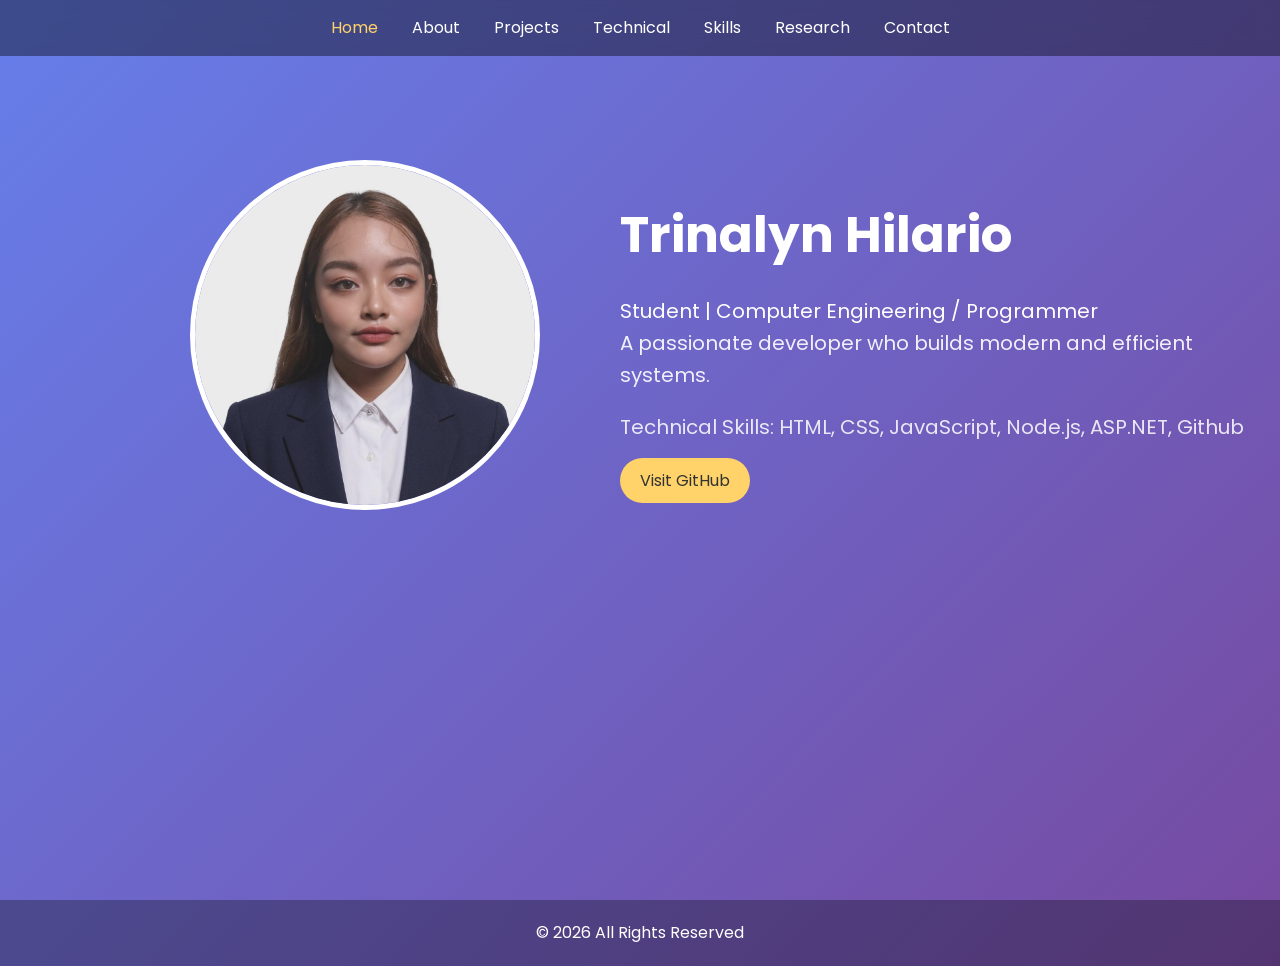
<file: Index.html>
<!DOCTYPE html>
<html lang="en">
<head>
<meta charset="UTF-8">
<meta name="viewport" content="width=device-width, initial-scale=1.0">
<title>My Portfolio</title>

<link rel="stylesheet" href="style.css">

<!-- Google Fonts -->
<link href="https://fonts.googleapis.com/css2?family=Poppins:wght@300;400;600&display=swap" rel="stylesheet">
</head>

<body>

<!-- NAVBAR -->
<nav>
    <a href="#home">Home</a>
    <a href="#about">About</a>
    <a href="#projects">Projects</a>
    <a href="#portfolio">Technical</a>
    <a href="#skills">Skills</a>
    <a href="#research">Research</a>
    <a href="#contact">Contact</a>
</nav>

<!-- HOME -->
<section id="home" class="hero">
  <div class="hero-container">
  <!-- Profile Image -->
    <div class="profile-wrapper">
      <img id="profileImage" src="Me.jpg" alt="Profile">
    </div>


    <!-- Text Content -->
    <div class="hero-text">
      <div class="hero-tabs">
      <h1>Trinalyn Hilario</h1>
      <p>Student | Computer Engineering / Programmer</p>
      <p class="desc">
        A passionate developer who builds modern and efficient systems.
      </p>
      <p class="tech-skills">Technical Skills: HTML, CSS, JavaScript, Node.js, ASP.NET, Github</p>
      <a href="https://github.com/yourusername" class="btn">Visit GitHub</a>
    </div>

  </div>
</section>

<!-- ABOUT -->
<section id="about" class="fade-in">
    <div class="card">
        <h2>About Me</h2>
        <p>🎓 Academic Background: Your course here</p>
        <p>📜 Certifications: Add your badges</p>
        <p>🎯 Career Goal: To become a successful developer</p>
        <p>📧 Email: your@email.com</p>
    </div>
</section>

<!-- PROJECTS -->
<section id="projects" class="fade-in">
    <div class="card">
        <h2>Projects</h2>
        <div class="projects" id="projectsContainer">
            <div class="card">
                <h3>Project 1</h3>
                <p>Short description</p>
                <a href="project1.html" target="_blank" class="btn">View</a>
            </div>
            <div class="card">
                <h3>Project 2</h3>
                <p>Short description</p>
                <a href="project2.html" target="_blank" class="btn">View</a>
            </div>
        </div>
        <div class="add-project-section">
            <button class="add-btn" onclick="addNewProject()">+ Add Project</button>
        </div>
    </div>
</section>

<!-- TECHNICAL -->
<section id="portfolio" class="fade-in">
    <div class="card">
        <h2>Technical Portfolio</h2>
        <p>Detailed documentation of systems developed, including architecture, code snippets, and deployment details.</p>
        <p>Programming Languages: HTML, CSS, JavaScript, C#</p>
        <p>Frameworks: Node.js, ASP.NET</p>
        <p>Technologies: Git, SQL, REST APIs</p>
    </div>
</section>

<!-- SKILLS -->
<section id="skills" class="fade-in">
    <div class="card">
        <h2>Skills & Tools</h2>
        <p>💻 HTML, CSS, JavaScript</p>
        <p>⚙️ Node.js, ASP.NET</p>
        <p>🛠️ Git</p>
    </div>
</section>

<!-- RESEARCH -->
<section id="research" class="fade-in">
    <div class="card">
        <h2>Research / Publications</h2>
        <p>Papers or thesis related to computer engineering and programming.</p>
    </div>
</section>

<!-- CONTACT -->
<section id="contact" class="fade-in">
    <div class="card">
        <h2>Contact</h2>
        <p>Email: trinalynhilario.789@gmail.com
        </p>
        <p> Phone No. 09604494012</p>
    </div>
</section>

<footer>
    <p>© 2026 All Rights Reserved</p>
</footer>

<script src="script.js"></script>
</body>
</html>
</file>
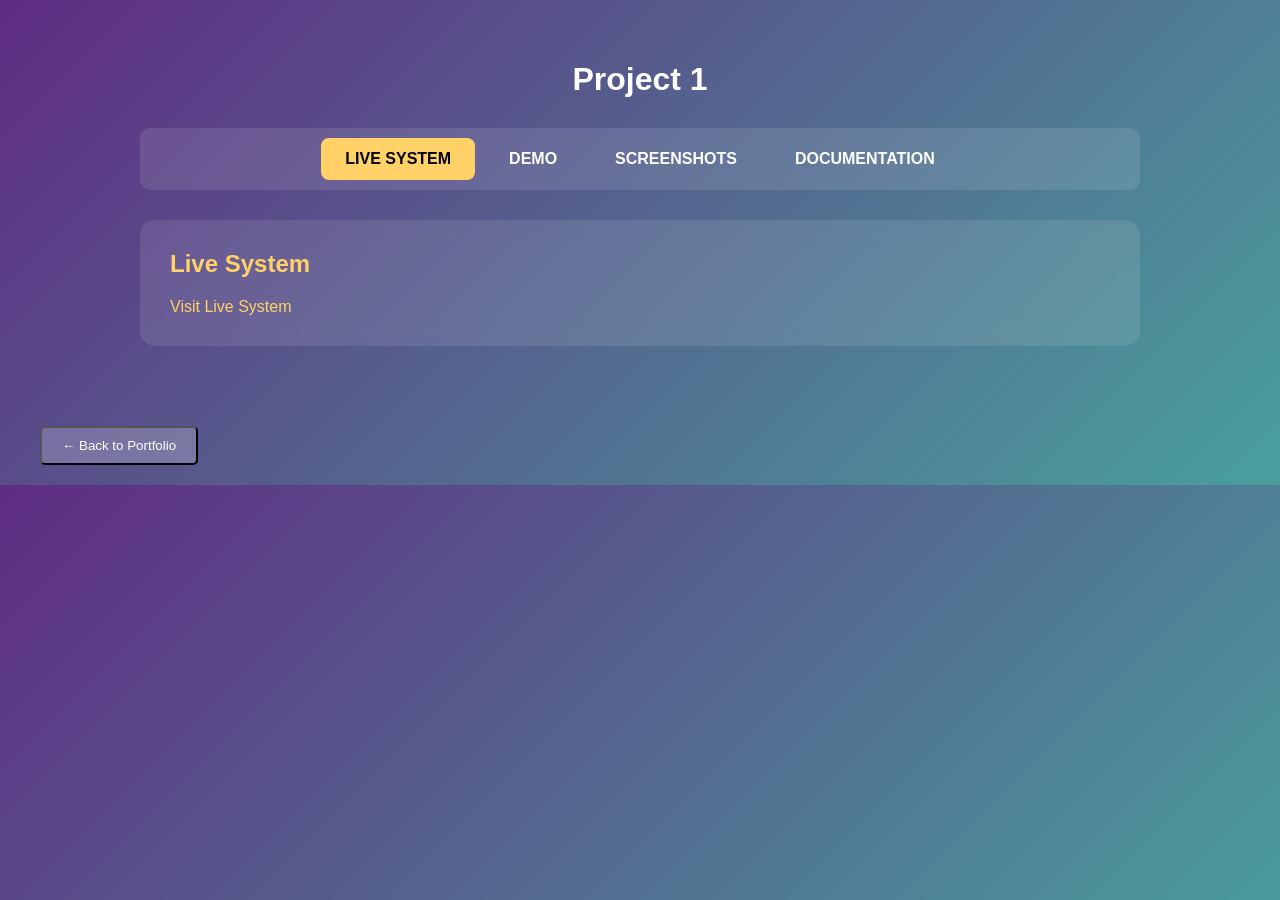
<file: project1.html>
<!DOCTYPE html>
<html lang="en">
<head>
  <meta charset="UTF-8">
  <title>Project 1</title>
  <link rel="stylesheet" href="project.css">
</head>
<body>

<div class="project-container">

  <h1 id="projectTitle">Project 1</h1>

  <!-- Tab Navigation -->
  <nav class="project-nav">
    <a href="#live-system" class="tab-link active">LIVE SYSTEM</a>
    <a href="#demo" class="tab-link">DEMO</a>
    <a href="#screenshots" class="tab-link">SCREENSHOTS</a>
    <a href="#documentation" class="tab-link">DOCUMENTATION</a>
  </nav>

  <!-- LIVE SYSTEM Tab -->
  <section id="live-system" class="tab-content active">
    <div class="card">
      <h2>Live System</h2>
      <a id="liveSystemLink" href="https://raketero.vercel.app/" target="_blank" class="project-link">
        Visit Live System
      </a>
    </div>
  </section>

  <!-- DEMO Tab -->
  <section id="demo" class="tab-content">
    <div class="card">
      <h2>Demo Video</h2>
      <iframe id="demoFrame" width="560" height="315"
        src="https://www.youtube.com/embed/YxcTBB6_bws?si=v74rIPLfb45vGMN4"
        title="YouTube video"
        frameborder="0"
        allowfullscreen>
      </iframe>
    </div>
  </section>

  <!-- SCREENSHOTS Tab -->
  <section id="screenshots" class="tab-content">
    <div class="card">
      <h2>Screenshots</h2>
      <div class="screenshots-grid" id="screenshotsGrid">
        <!-- Images will be added here dynamically -->
      </div>
      <div class="upload-buttons-section">
        <button class="upload-btn" onclick="document.getElementById('uploadInput').click()">Upload Image</button>
        <input type="file" id="uploadInput" accept="image/*" style="display: none;">
      </div>
      <div class="save-section" id="saveSectionBtn" style="display: none;">
        <button id="saveBtn" class="save-btn">Save Changes</button>
      </div>
    </div>
  </section>

  <!-- DOCUMENTATION Tab -->
  <section id="documentation" class="tab-content">
    <div class="card">
      <h2>Documentation</h2>
      <a id="docLink" href="Requirements.pdf" target="_blank" class="project-link">
        View Documentation
      </a>
    </div>
  </section>

</div>

<button class="back-btn" onclick="window.location.href='Index.html#projects'">← Back to Portfolio</button>

<script src="project1.js"></script>

</body>
</html>
</file>
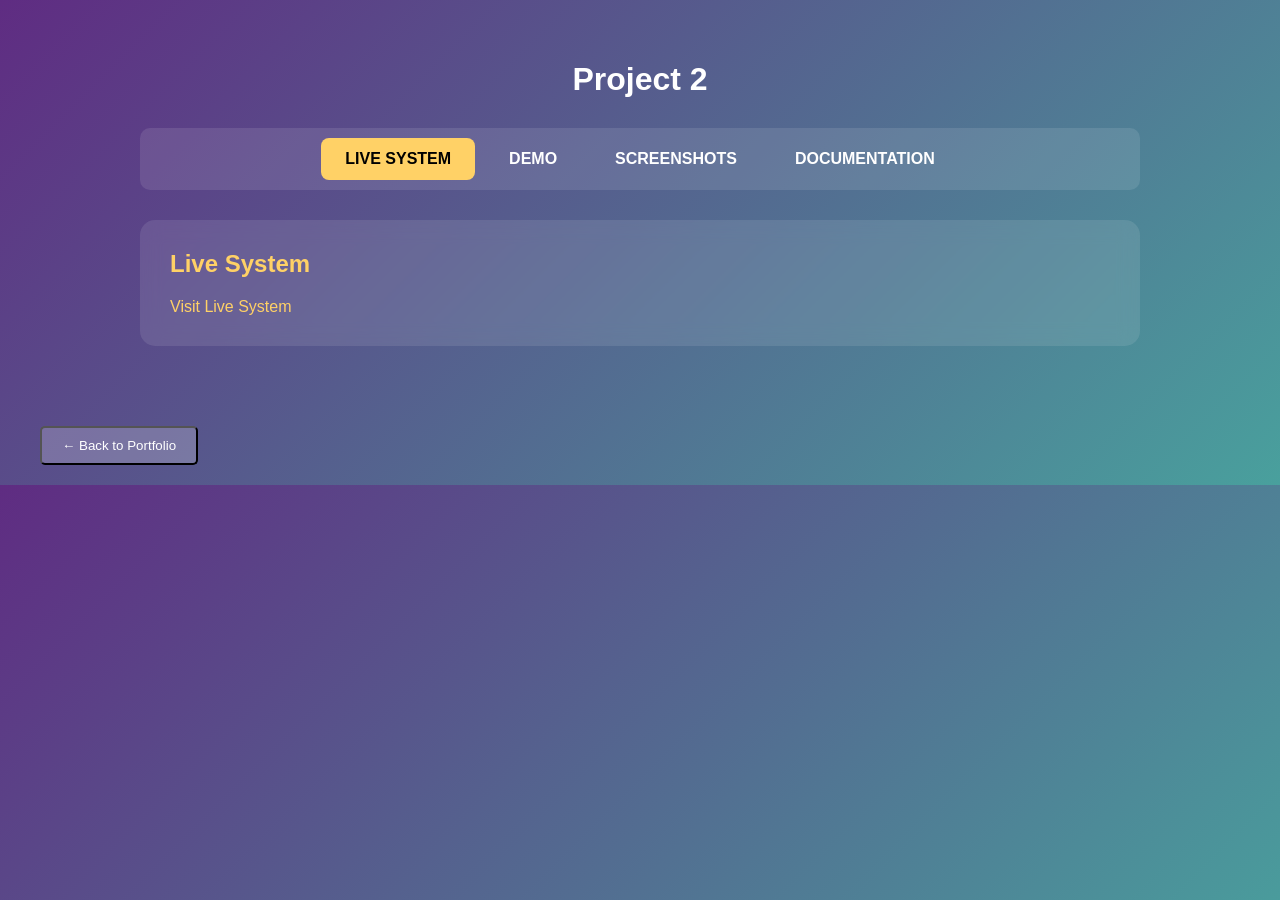
<file: project2.html>
<!DOCTYPE html>
<html lang="en">
<head>
  <meta charset="UTF-8">
  <title>Project 2</title>
  <link rel="stylesheet" href="project.css">
</head>
<body>

<div class="project-container">

  <h1>Project 2</h1>

  <!-- Tab Navigation -->
  <nav class="project-nav">
    <a href="#live-system" class="tab-link active">LIVE SYSTEM</a>
    <a href="#demo" class="tab-link">DEMO</a>
    <a href="#screenshots" class="tab-link">SCREENSHOTS</a>
    <a href="#documentation" class="tab-link">DOCUMENTATION</a>
  </nav>

  <!-- LIVE SYSTEM Tab -->
  <section id="live-system" class="tab-content active">
    <div class="card">
      <h2>Live System</h2>
      <a href="https://raketero.vercel.app" target="_blank" class="project-link">
        Visit Live System
      </a>
    </div>
  </section>

  <!-- DEMO Tab -->
  <section id="demo" class="tab-content">
    <div class="card">
      <h2>Demo Video</h2>
      <iframe width="560" height="315"
        src="https://www.youtube.com/embed/YxcTBB6_bws?si=v74rIPLfb45vGMN4"
        title="YouTube video"
        frameborder="0"
        allowfullscreen>
      </iframe>
    </div>
  </section>

  <!-- SCREENSHOTS Tab -->
  <section id="screenshots" class="tab-content">
    <div class="card">
      <h2>Screenshots</h2>
      <div class="screenshots-grid" id="screenshotsGrid">
        <!-- Images will be added here dynamically -->
      </div>
      <div class="upload-buttons-section">
        <button class="upload-btn" onclick="document.getElementById('uploadInput').click()">Upload Image</button>
        <input type="file" id="uploadInput" accept="image/*" style="display: none;">
      </div>
      <div class="save-section" id="saveSectionBtn" style="display: none;">
        <button id="saveBtn" class="save-btn">Save Changes</button>
      </div>
    </div>
  </section>

  <!-- DOCUMENTATION Tab -->
  <section id="documentation" class="tab-content">
    <div class="card">
      <h2>Documentation</h2>
      <a href="docs/project2.pdf" target="_blank" class="project-link">
        View Documentation
      </a>
    </div>
  </section>

</div>

<button class="back-btn" onclick="window.location.href='Index.html#projects'">← Back to Portfolio</button>

<script src="project2.js"></script>

</body>
</html>
</file>
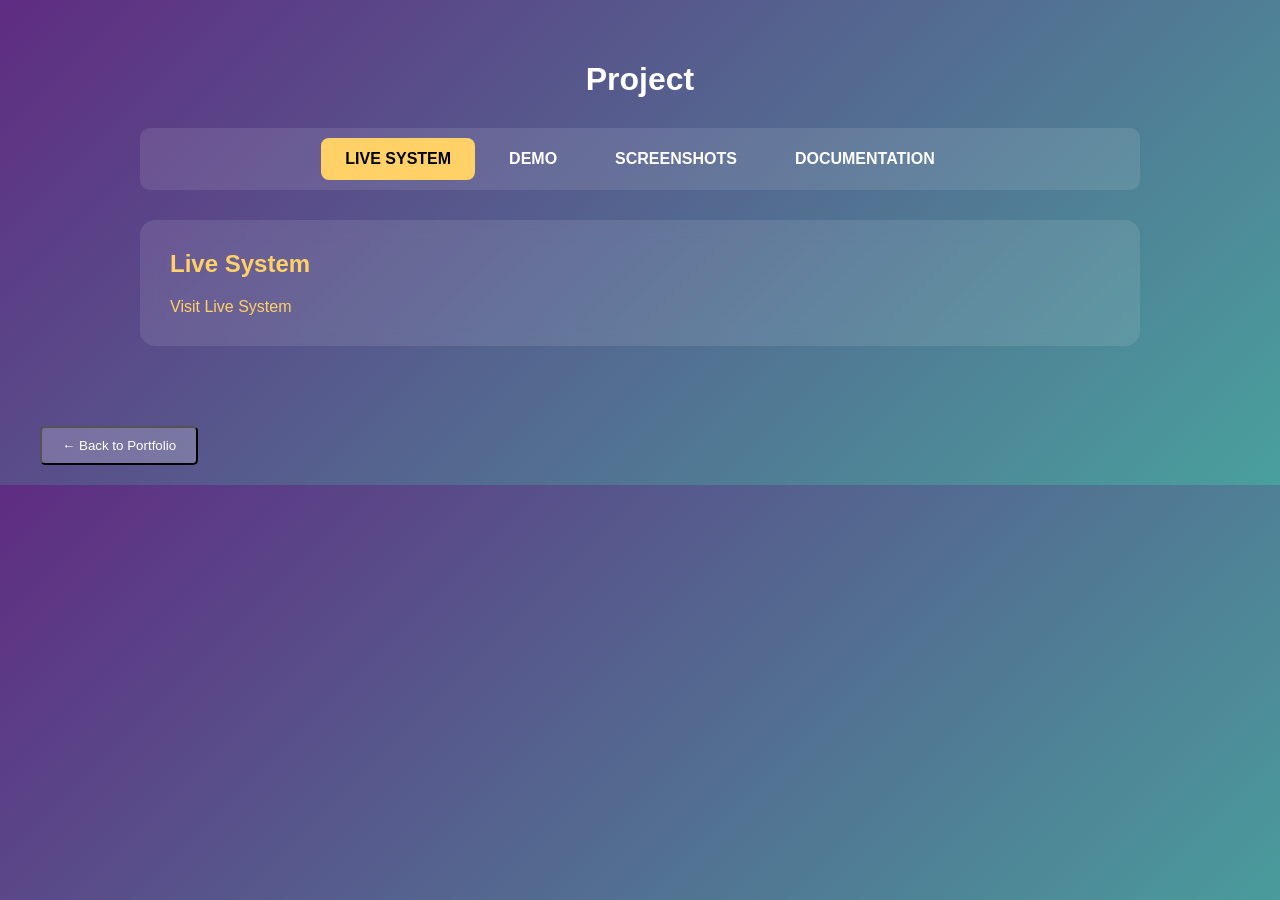
<file: projectTemplate.html>
<!DOCTYPE html>
<html lang="en">
<head>
  <meta charset="UTF-8">
  <title>Project</title>
  <link rel="stylesheet" href="project.css">
</head>
<body>

<div class="project-container">

  <h1 id="projectTitle">Project</h1>

  <!-- Tab Navigation -->
  <nav class="project-nav">
    <a href="#live-system" class="tab-link active">LIVE SYSTEM</a>
    <a href="#demo" class="tab-link">DEMO</a>
    <a href="#screenshots" class="tab-link">SCREENSHOTS</a>
    <a href="#documentation" class="tab-link">DOCUMENTATION</a>
  </nav>

  <!-- LIVE SYSTEM Tab -->
  <section id="live-system" class="tab-content active">
    <div class="card">
      <h2>Live System</h2>
      <a id="liveSystemLink" href="https://raketero.vercel.app/" target="_blank" class="project-link">
        Visit Live System
      </a>
    </div>
  </section>

  <!-- DEMO Tab -->
  <section id="demo" class="tab-content">
    <div class="card">
      <h2>Demo Video</h2>
      <iframe id="demoFrame" width="560" height="315"
        src="https://www.youtube.com/embed/YxcTBB6_bws?si=v74rIPLfb45vGMN4"
        title="YouTube video"
        frameborder="0"
        allowfullscreen>
      </iframe>
    </div>
  </section>

  <!-- SCREENSHOTS Tab -->
  <section id="screenshots" class="tab-content">
    <div class="card">
      <h2>Screenshots</h2>
      <div class="screenshots-grid" id="screenshotsGrid">
        <!-- Images will be added here dynamically -->
      </div>
      <div class="upload-buttons-section">
        <button class="upload-btn" onclick="document.getElementById('uploadInput').click()">Upload Image</button>
        <input type="file" id="uploadInput" accept="image/*" style="display: none;">
      </div>
      <div class="save-section" id="saveSectionBtn" style="display: none;">
        <button id="saveBtn" class="save-btn">Save Changes</button>
      </div>
    </div>
  </section>

  <!-- DOCUMENTATION Tab -->
  <section id="documentation" class="tab-content">
    <div class="card">
      <h2>Documentation</h2>
      <a id="docLink" href="Requirements.pdf" target="_blank" class="project-link">
        View Documentation
      </a>
    </div>
  </section>

</div>

<button class="back-btn" onclick="window.location.href='Index.html#projects'">← Back to Portfolio</button>

<script src="projectTemplate.js"></script>
</body>
</html>
</file>
<file: style.css>
* {
    margin: 0;
    padding: 0;
    box-sizing: border-box;
    font-family: 'Poppins', sans-serif;
}

body {
    background: linear-gradient(135deg, #667eea, #764ba2);
    color: white;
    scroll-behavior: smooth;
    line-height: 1.6;
}

/* NAV */
nav {
    position: fixed;
    width: 100%;
    top: 0;
    background: rgba(0,0,0,0.4);
    backdrop-filter: blur(10px);
    padding: 15px;
    text-align: center;
    z-index: 1000;
}

nav a {
    color: white;
    margin: 0 15px;
    text-decoration: none;
    transition: 0.3s;
}

nav a:hover, nav a.active {
    color: #ffd369;
}

/* SECTIONS */
section {
    padding: 60px 40px;
    min-height: 100vh;
    display: none;
}

#home {
    display: block;
}

/* CARD */
.card {
    background: rgba(255,255,255,0.1);
    backdrop-filter: blur(12px);
    padding:50px;
    border-radius: 20px;
    margin: 70px auto;
    max-width: 900px;
    box-shadow: 0 8px 20px rgba(0,0,0,0.2);
    transition: transform 0.3s;
}

.card:hover {
    transform: translateY(-10px);
}

#about .card p {
    margin-bottom: 20px;
}

/* HOME - HERO SECTION */
.hero {
  height: 100vh;
  display: flex;
  align-items: center;
  justify-content: center;
  background: linear-gradient(135deg, #667eea, #764ba2);
  color: white;
  overflow: hidden;
}

.hero-container {
  display: flex;
  align-items: center;
  gap: 60px;
  position: relative;
}

/* PROFILE IMAGE */
.profile-wrapper {
  position: relative;
  z-index: 2;
  margin-left: 150px;
}

.profile-wrapper img {
  width: 350px;
  height: 350px;
  border-radius: 50%;
  border: 5px solid white;
  object-fit: cover;
  margin-top: 100px;
}

/* TEXT */
.hero-text {
  position: relative;
  left: 20px;
  z-index: 1;
  margin-top: 120px;
}

.tab-label {
  color: white;
}

.hero-text h1 {
  font-size: 50px;
  margin-bottom: 20px;
}

.hero-text p {
  font-size: 20px;
  margin-top: 10px;
}

.hero-text .desc {
  margin-top: 0px;
  opacity: 0.9;
}

.hero-text .tech-skills {
  margin-top: 20px;
  opacity: 0.85;
}

/* BUTTON */
.btn {
    background: #ffd369;
    color: #333;
    padding: 10px 20px;
    border-radius: 25px;
    text-decoration: none;
    margin-top: 15px;
    display: inline-block;
}

.btn:hover {
    background: white;
}

/* PROJECT GRID */
.projects {
    display: grid;
    grid-template-columns: repeat(auto-fit, minmax(250px, 1fr));
    gap: 20px;
    margin-bottom: 30px;
}

/* ADD PROJECT SECTION */
.add-project-section {
    display: flex;
    justify-content: center;
    margin-top: 30px;
    padding-top: 20px;
    border-top: 1px solid rgba(255, 255, 255, 0.2);
}

.add-btn {
    background: linear-gradient(135deg, #667eea, #764ba2);
    color: white;
    border: 2px solid rgba(255, 255, 255, 0.3);
    padding: 12px 30px;
    border-radius: 25px;
    font-size: 16px;
    font-weight: 600;
    cursor: pointer;
    transition: all 0.3s ease;
    display: flex;
    align-items: center;
    gap: 8px;
}

.add-btn:hover {
    background: linear-gradient(135deg, #764ba2, #667eea);
    border-color: white;
    transform: scale(1.05);
    box-shadow: 0 5px 15px rgba(102, 126, 234, 0.4);
}

.add-btn:active {
    transform: scale(0.98);
}

/* PROJECT CARD INPUTS */
.project-title-input,
.project-desc-input,
.project-link-input {
    width: 100%;
    padding: 10px;
    margin: 10px 0;
    border: 1px solid rgba(255, 255, 255, 0.3);
    border-radius: 8px;
    background: rgba(255, 255, 255, 0.1);
    color: white;
    font-family: 'Poppins', sans-serif;
    font-size: 14px;
}

.project-title-input::placeholder,
.project-desc-input::placeholder,
.project-link-input::placeholder {
    color: rgba(255, 255, 255, 0.6);
}

.project-title-input:focus,
.project-desc-input:focus,
.project-link-input:focus {
    outline: none;
    background: rgba(255, 255, 255, 0.2);
    border-color: #ffd369;
}

/* PROJECT ACTIONS */
.project-actions {
    display: flex;
    flex-direction: column;
    gap: 10px;
    margin-top: 15px;
}

.save-project-btn,
.cancel-project-btn,
.edit-project-btn,
.delete-project-btn {
    padding: 8px 16px;
    border: none;
    border-radius: 8px;
    font-weight: 600;
    cursor: pointer;
    transition: all 0.3s ease;
    font-size: 14px;
}

.save-project-btn {
    background: #28a745;
    color: white;
}

.save-project-btn:hover {
    background: #218838;
}

.cancel-project-btn {
    background: #6c757d;
    color: white;
}

.cancel-project-btn:hover {
    background: #5a6268;
}

.edit-project-btn {
    background: #4a90e2;
    color: white;
}

.edit-project-btn:hover {
    background: #357abd;
}

.delete-project-btn {
    background: #dc3545;
    color: white;
}

.delete-project-btn:hover {
    background: #c82333;
}

/* FOOTER */
footer {
    text-align: center;
    padding: 20px;
    background: rgba(0,0,0,0.3);
}

/* ANIMATION */
.fade-in {
    opacity: 0;
    transform: translateY(20px);
    transition: 1s;
}

.fade-in.show {
    opacity: 1;
    transform: translateY(0);
}

/* PROJECT DETAIL PAGE STYLES */
.project-container {
  padding: 40px;
  max-width: 1000px;
  margin: auto;
}

h1.project-title {
  text-align: center;
  margin-bottom: 30px;
}

.screenshots {
  display: flex;
  gap: 15px;
  flex-wrap: wrap;
  justify-content: center;
}

.screenshots img {
  width: 300px;
  border-radius: 10px;
}

.section {
  margin-top: 30px;
}

.section h2 {
  margin-bottom: 10px;
}

.project-link {
  color: #ffd166;
  text-decoration: none;
}

.project-link:hover {
  text-decoration: underline;
}
</file>
<file: project.css>
body {
  margin: 0px;
  font-family: Arial, sans-serif;
  background: linear-gradient(135deg, #5f2c82, #49a09d);
  color: white;
}

.project-container {
  padding: 40px;
  max-width: 1000px;
  margin: auto;
}

h1 {
  text-align: center;
  margin-bottom: 30px;
}

/* Tab Navigation */
.project-nav {
  display: flex;
  justify-content: center;
  margin-bottom: 30px;
  background: rgba(255, 255, 255, 0.1);
  border-radius: 10px;
  padding: 10px;
}

.tab-link {
  color: white;
  text-decoration: none;
  padding: 12px 24px;
  margin: 0 5px;
  border-radius: 8px;
  transition: all 0.3s ease;
  font-weight: bold;
}

.tab-link:hover {
  background: rgba(255, 255, 255, 0.2);
}

.tab-link.active {
  background: #ffd166;
  color: black;
}

/* Tab Content */
.tab-content {
  display: none;
}

.tab-content.active {
  display: block;
}

/* Cards */
.card {
  background: rgba(255, 255, 255, 0.1);
  border-radius: 15px;
  padding: 30px;
  margin-bottom: 20px;
  backdrop-filter: blur(10px);
}

.card h2 {
  margin-top: 0;
  color: #ffd166;
}

/* Screenshots Grid */
.screenshots-grid {
  display: grid;
  grid-template-columns: repeat(auto-fill, minmax(200px, 1fr));
  gap: 20px;
  margin-bottom: 20px;
}

.screenshot-item {
  background: rgba(255, 255, 255, 0.05);
  border-radius: 10px;
  padding: 15px;
  text-align: center;
  position: relative;
}

.image-container {
  position: relative;
  margin-bottom: 15px;
  min-height: 150px;
  display: flex;
  align-items: center;
  justify-content: center;
  border: 2px dashed rgba(255, 255, 255, 0.3);
  border-radius: 10px;
  overflow: hidden;
}

.image-container img.screenshot-image {
  max-width: 100%;
  max-height: 200px;
  border-radius: 8px;
  display: block;
}

.delete-btn {
  position: absolute;
  top: 10px;
  right: 10px;
  background: linear-gradient(135deg, #dc3545, #ff6b6b);
  color: white;
  border: none;
  padding: 8px 12px;
  border-radius: 25px;
  cursor: pointer;
  font-size: 14px;
  font-weight: bold;
  transition: all 0.3s ease;
  display: flex;
  align-items: center;
  justify-content: center;
  line-height: 1;
  box-shadow: 0 4px 8px rgba(220, 53, 69, 0.3);
  min-width: 40px;
  min-height: 40px;
}

.delete-btn:hover {
  background: linear-gradient(135deg, #c82333, #ff5252);
  transform: scale(1.1);
  box-shadow: 0 6px 12px rgba(220, 53, 69, 0.5);
}

.delete-btn:active {
  transform: scale(0.95);
}

.upload-placeholder {
  text-align: center;
  color: rgba(255, 255, 255, 0.7);
}

.upload-placeholder p {
  margin: 10px 0;
  font-size: 14px;
}

/* Upload Buttons Section */
.upload-buttons-section {
  display: flex;
  gap: 15px;
  justify-content: center;
  margin: 25px 0 20px 0;
  flex-wrap: wrap;
}

/* Buttons */
.upload-btn {
  background: #4a90e2;
  color: white;
  border: none;
  padding: 10px 20px;
  border-radius: 5px;
  cursor: pointer;
  font-size: 14px;
  font-weight: bold;
  transition: background 0.3s ease;
}

.upload-btn:hover {
  background: #357abd;
}

.save-section {
  text-align: center;
  margin: 20px 0;
}

.save-btn {
  background: #28a745;
  color: white;
  border: none;
  padding: 12px 24px;
  border-radius: 5px;
  cursor: pointer;
  font-size: 16px;
  font-weight: bold;
}

.save-btn:hover {
  background: #218838;
}

/* Links */
a, .project-link {
  color: #ffd166;
  text-decoration: none;
}

a:hover, .project-link:hover {
  text-decoration: underline;
}

/* Responsive */
@media (max-width: 768px) {
  .project-nav {
    flex-direction: column;
    align-items: center;
  }

  .tab-link {
    margin: 5px 0;
    width: 200px;
    text-align: center;
  }

  .screenshots-grid {
    grid-template-columns: 1fr;
  }
}

/* Back Button */
.back-btn {
  display: inline-block;
  margin: 20px 40px;
  padding: 10px 20px;
  background-color: rgba(255, 255, 255, 0.2);
  color: white;
  text-decoration: none;
  border-radius: 5px;
  transition: background-color 0.3s ease;
}

.back-btn:hover {
  background-color: rgba(255, 255, 255, 0.3);
}
</file>
